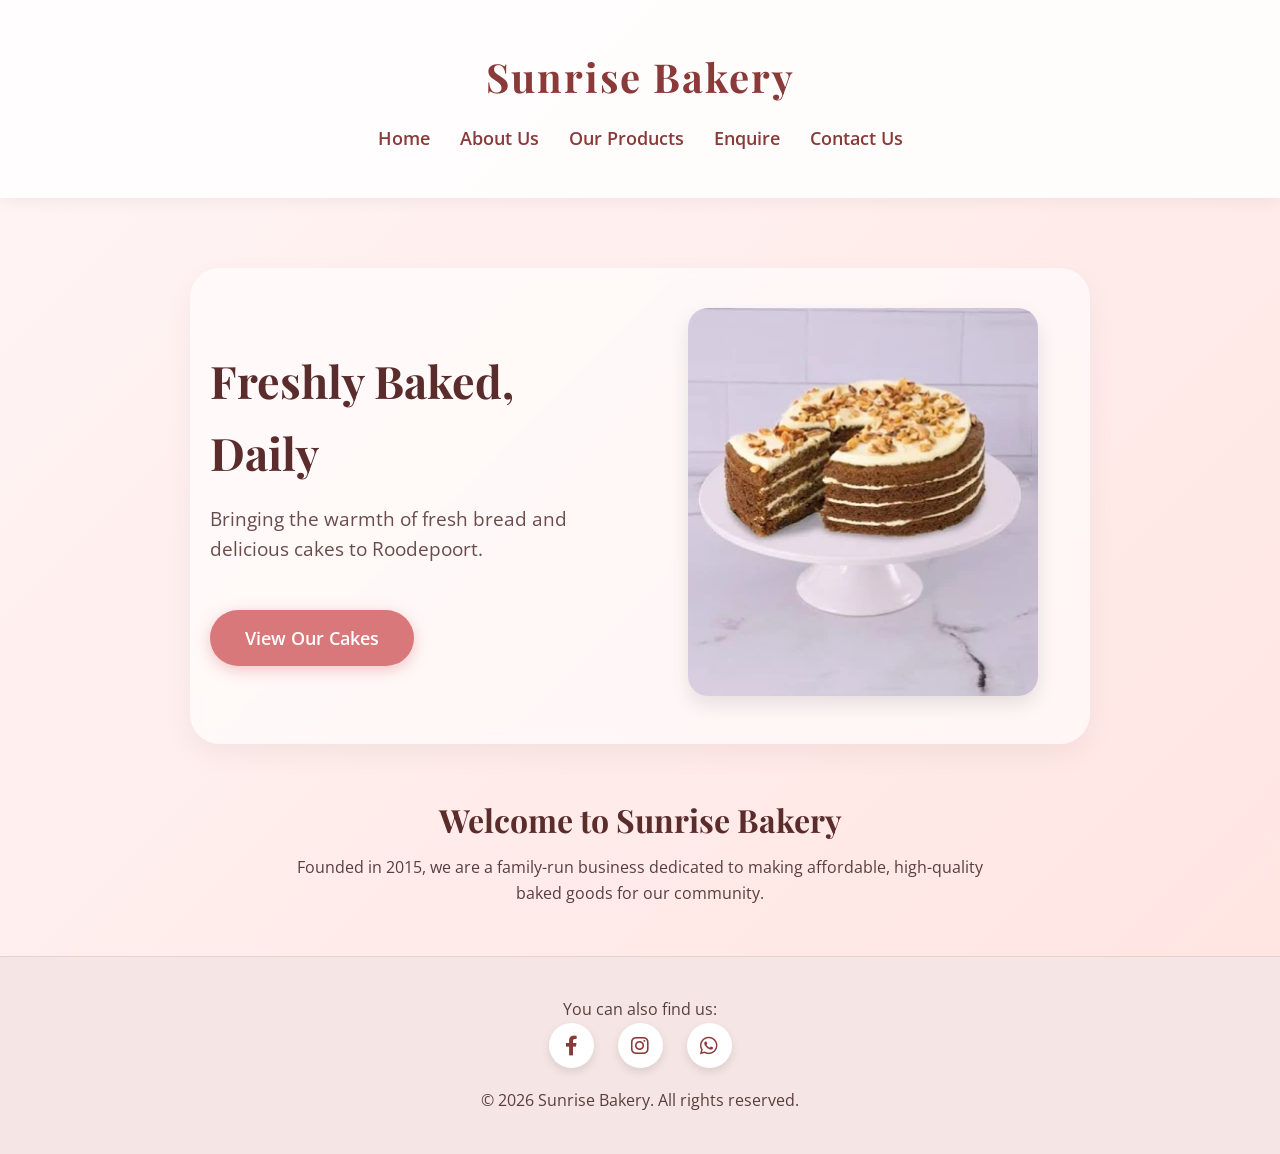
<file: index.html>
<!DOCTYPE html>
<html lang="en">
<head>
    <meta charset="UTF-8">
    <meta name="viewport" content="width=device-width, initial-scale=1.0">
    <title>Home | Sunrise Bakery</title>
    <meta name="description" content="Sunrise Bakery in Roodepoort offers fresh bread, cupcakes, and custom cakes for weddings and birthdays. Order online today!">
    <!-- Font Awesome for Social Media Icons -->
    <link rel="stylesheet" href="https://cdnjs.cloudflare.com/ajax/libs/font-awesome/6.0.0/css/all.min.css">
    <!-- Link to your stylesheet -->
    <link rel="stylesheet" href="./css/style.css">
</head>
<body>
    <header>
        <div class="container">
            <h1>Sunrise Bakery</h1>
            <nav>
                <ul>
                    <li><a href="index.html">Home</a></li>
                    <li><a href="about.html">About Us</a></li>
                    <li><a href="services.html">Our Products</a></li>
                    <li><a href="enquiry.html">Enquire</a></li>
                    <li><a href="contact.html">Contact Us</a></li>
                </ul>
            </nav>
        </div>
    </header>

    <main>
        <div class="container">
            <section id="hero">
                <div class="hero-content">
                    <h2>Freshly Baked, Daily</h2>
                    <p>Bringing the warmth of fresh bread and delicious cakes to Roodepoort.</p>
                    <a href="services.html" class="cta-button">View Our Cakes</a>
                </div>
                <div class="hero-image">
                    <img src="images/Cake1.png" alt="Delicious layered cake">
                </div>
            </section>

            <section id="intro">
                <h3>Welcome to Sunrise Bakery</h3>
                <p>Founded in 2015, we are a family-run business dedicated to making affordable, high-quality baked goods for our community.</p>
            </section>
        </div>
    </main>

    <footer>
        <div class="container">
            <p>You can also find us:</p>
            <div class="social-media-links">
                <a href="https://facebook.com" target="_blank" title="Facebook"><i class="fab fa-facebook-f"></i></a>
                <a href="https://instagram.com" target="_blank" title="Instagram"><i class="fab fa-instagram"></i></a>
                <a href="https://wa.me/27629099307" target="_blank" title="WhatsApp"><i class="fab fa-whatsapp"></i></a>
            </div>
            <p>&copy; 2026 Sunrise Bakery. All rights reserved.</p>
        </div>
    </footer>

    <!-- Back to Top Button -->
    <button id="topBtn" title="Go to top">Top</button>

    <!-- JavaScript for Back to Top -->
    <script src="js/script.js"></script>
</body>
</html>
</file>
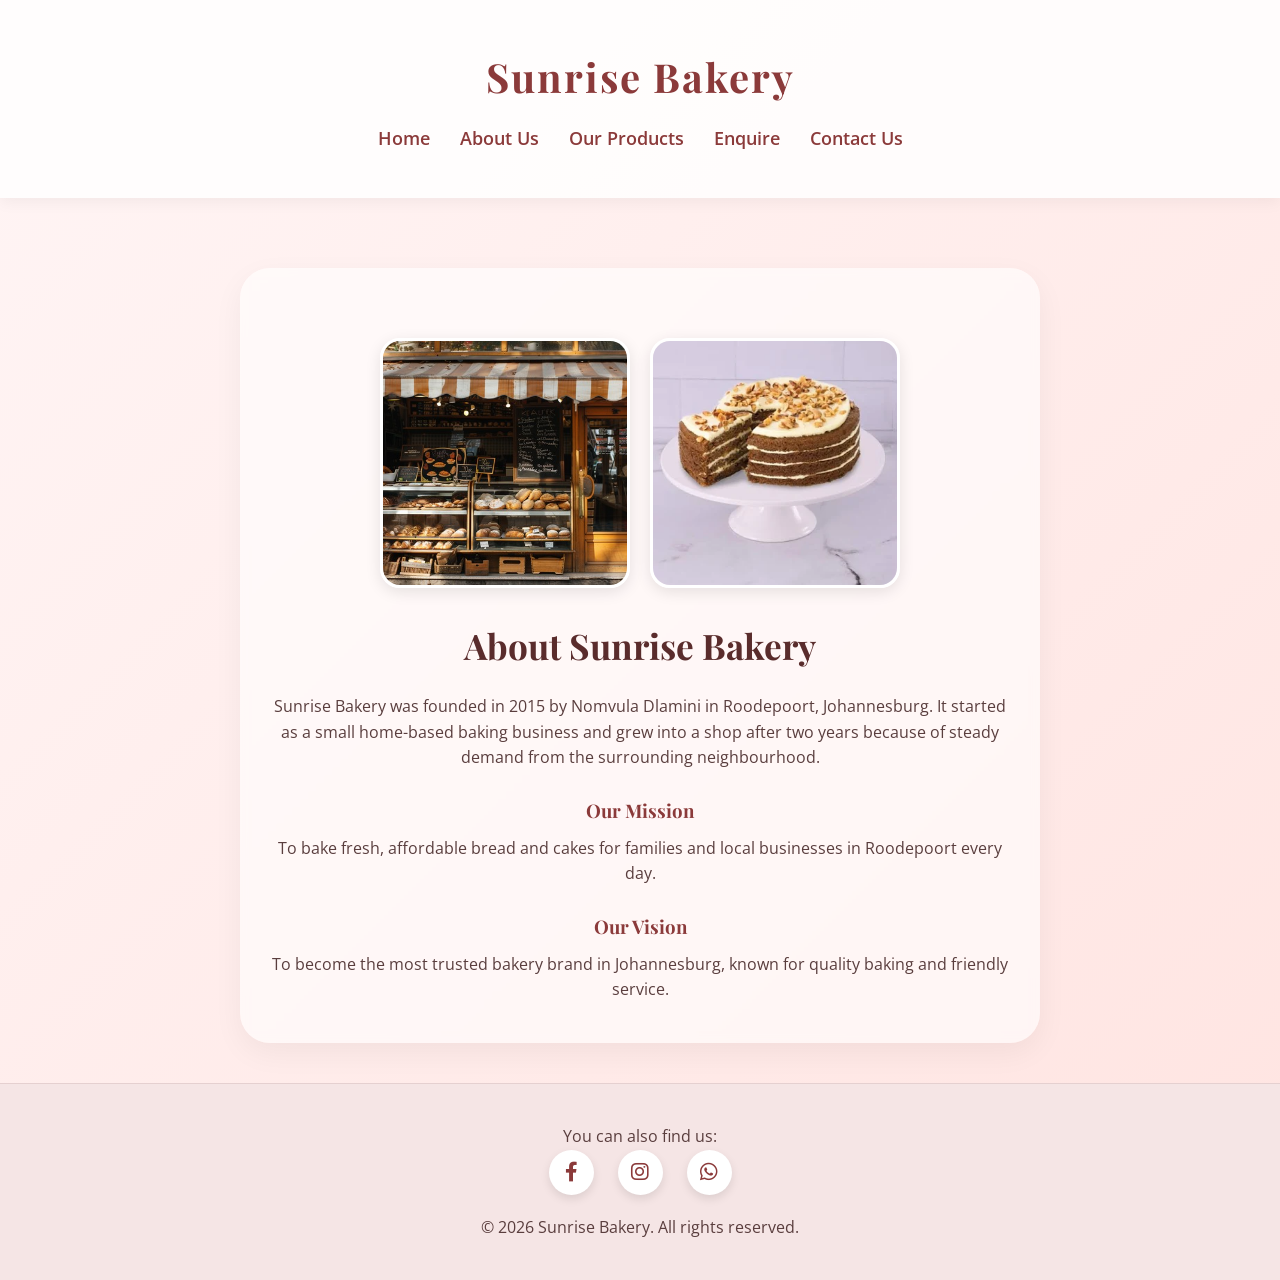
<file: about.html>
<!DOCTYPE html>
<html lang="en">
<head>
    <meta charset="UTF-8">
    <meta name="viewport" content="width=device-width, initial-scale=1.0">
    <title>About Us | Sunrise Bakery</title>
    <meta name="description" content="Learn about the history, mission, and vision of Sunrise Bakery, a family-run business serving fresh baked goods in Roodepoort since 2015.">
    <link rel="stylesheet" href="https://cdnjs.cloudflare.com/ajax/libs/font-awesome/6.0.0/css/all.min.css">
    <link rel="stylesheet" href="css/style.css">
</head>
<body>
    <header>
        <div class="container">
            <h1>Sunrise Bakery</h1>
            <nav>
                <ul>
                    <li><a href="index.html">Home</a></li>
                    <li><a href="about.html">About Us</a></li>
                    <li><a href="services.html">Our Products</a></li>
                    <li><a href="enquiry.html">Enquire</a></li>
                    <li><a href="contact.html">Contact Us</a></li>
                </ul>
            </nav>
        </div>
    </header>

    <main>
        <div class="container">
            <section class="content-page">
                
                <div class="about-pictures">
                    <img src="images/bakery1.png" alt="Our beautiful bakery shop">
                    <img src="images/Cake1.png" alt="Our delicious cakes">
                </div>

                <h2>About Sunrise Bakery</h2>
                <p>Sunrise Bakery was founded in 2015 by Nomvula Dlamini in Roodepoort, Johannesburg. It started as a small home-based baking business and grew into a shop after two years because of steady demand from the surrounding neighbourhood.</p>
                
                <h3>Our Mission</h3>
                <p>To bake fresh, affordable bread and cakes for families and local businesses in Roodepoort every day.</p>
                
                <h3>Our Vision</h3>
                <p>To become the most trusted bakery brand in Johannesburg, known for quality baking and friendly service.</p>
            </section>
        </div>
    </main>

    <footer>
        <div class="container">
            <p>You can also find us:</p>
            <div class="social-media-links">
                <a href="https://facebook.com" target="_blank" title="Facebook"><i class="fab fa-facebook-f"></i></a>
                <a href="https://instagram.com" target="_blank" title="Instagram"><i class="fab fa-instagram"></i></a>
                <a href="https://wa.me/27629099307" target="_blank" title="WhatsApp"><i class="fab fa-whatsapp"></i></a>
            </div>
            <p>&copy; 2026 Sunrise Bakery. All rights reserved.</p>
        </div>
    </footer>

    <button id="topBtn" title="Go to top">Top</button>
    <script src="js/script.js"></script>
</body>
</html>
</file>
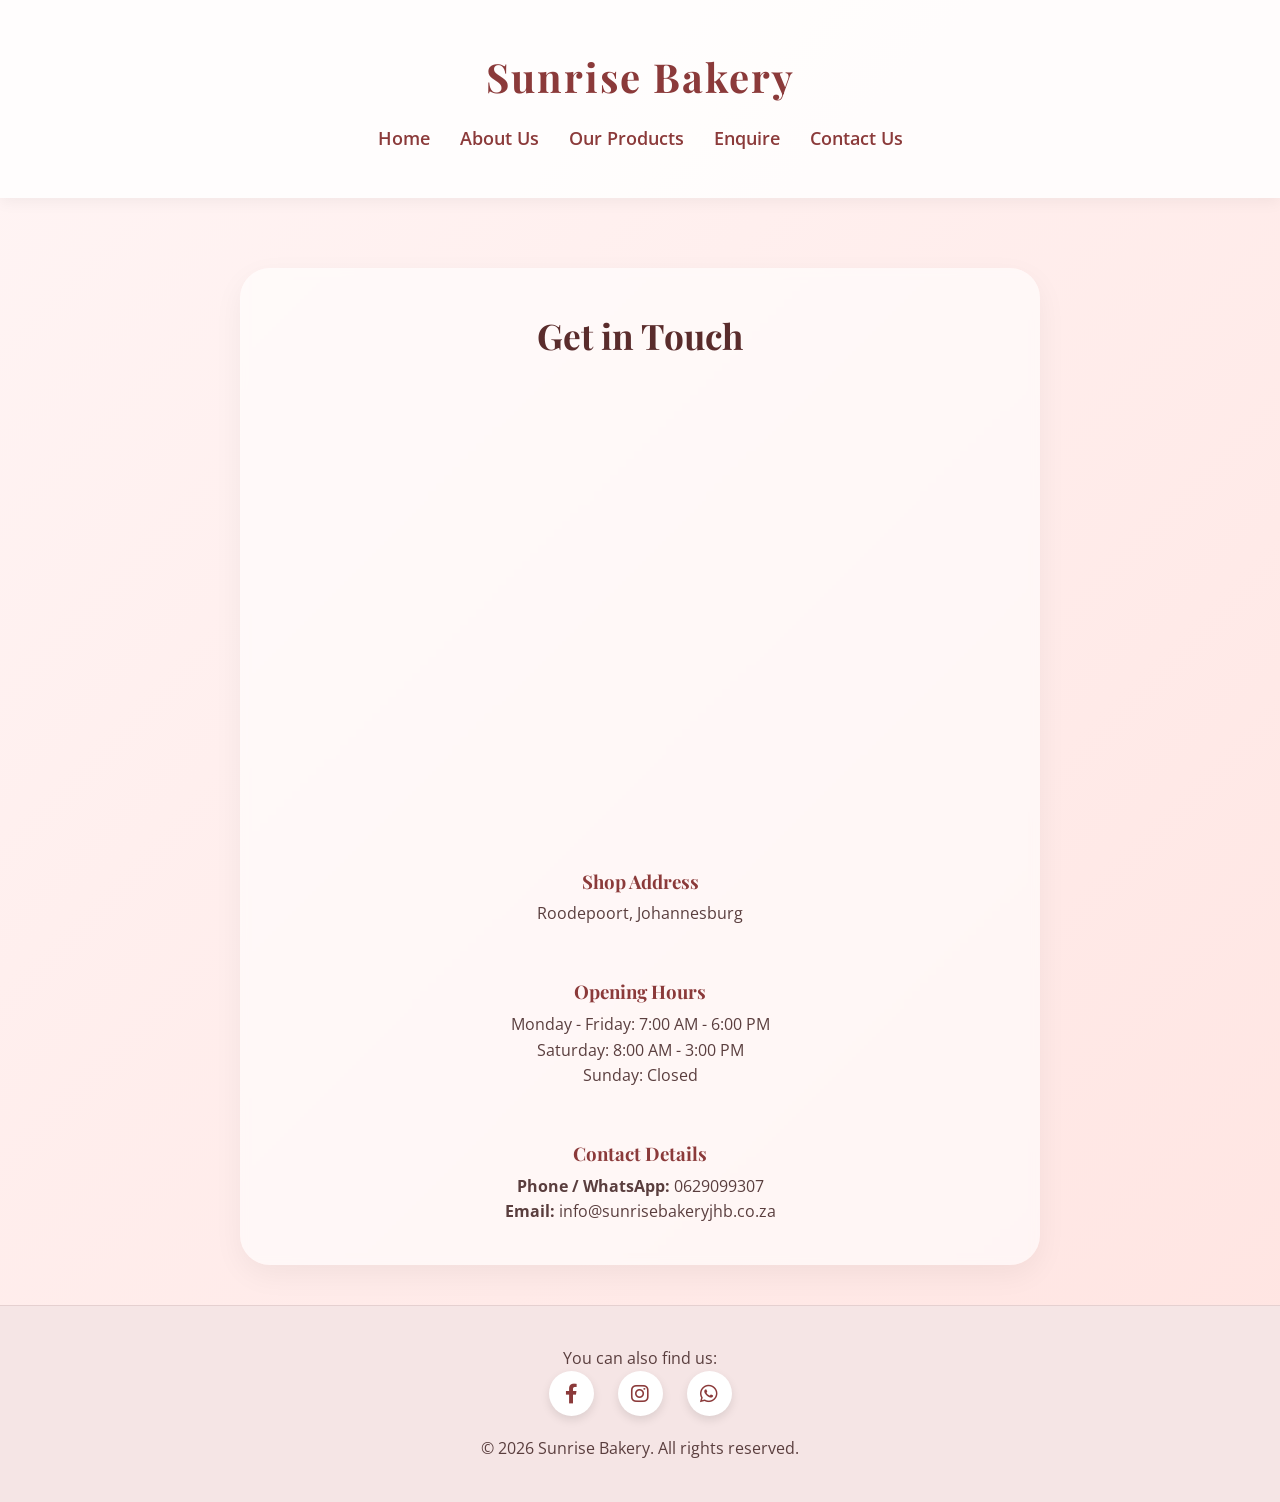
<file: contact.html>
<!DOCTYPE html>
<html lang="en">
<head>
    <meta charset="UTF-8">
    <meta name="viewport" content="width=device-width, initial-scale=1.0">
    <title>Contact Us | Sunrise Bakery</title>
    <meta name="description" content="Contact Sunrise Bakery in Roodepoort. View our shop address, opening hours, phone number, and email to get in touch with us.">
    <link rel="stylesheet" href="https://cdnjs.cloudflare.com/ajax/libs/font-awesome/6.0.0/css/all.min.css">
     <link rel="stylesheet" href="./css/style.css">
</head>
<body>
    <header>
        <div class="container">
            <h1>Sunrise Bakery</h1>
            <nav>
                <ul>
                    <li><a href="index.html">Home</a></li>
                    <li><a href="about.html">About Us</a></li>
                    <li><a href="services.html">Our Products</a></li>
                    <li><a href="enquiry.html">Enquire</a></li>
                    <li><a href="contact.html">Contact Us</a></li>
                </ul>
            </nav>
        </div>
    </header>

    <main>
        <div class="container">
            <section class="content-page">
                <h2>Get in Touch</h2>
                <!-- Google Map-->
                 <div class="map-containter">
                    <iframe src="https://www.google.com/maps/embed?pb=!1m18!1m12!1m3!1d114694.79593808757!2d27.885470191015628!3d-26.059314916997444!2m3!1f0!2f0!3f0!3m2!1i1024!2i768!4f13.1!3m3!1m2!1s0x1e959fc44e94e52b%3A0x21e34710a49d1963!2sRoodepoort!5e0!3m2!1sen!2sza!4v1793629436516!5m2!1sen!2sza" width="600" height="450" style="border:0;" allowfullscreen="" loading="lazy" referrerpolicy="strict-origin-when-cross-origin"></iframe>
                 </div>
                <div class="contact-info">
                    <div>
                        <h3>Shop Address</h3>
                        <p>Roodepoort, Johannesburg</p>
                    </div>
                    <div>
                        <h3>Opening Hours</h3>
                        <p>Monday - Friday: 7:00 AM - 6:00 PM<br>
                        Saturday: 8:00 AM - 3:00 PM<br>
                        Sunday: Closed</p>
                    </div>
                    <div>
                        <h3>Contact Details</h3>
                        <p><strong>Phone / WhatsApp:</strong> 0629099307</p>
                        <p><strong>Email:</strong> info@sunrisebakeryjhb.co.za</p>
                    </div>
                </div>
            </section>
        </div>
    </main>

    <footer>
        <div class="container">
            <p>You can also find us:</p>
            <div class="social-media-links">
                <a href="https://facebook.com" target="_blank" title="Facebook"><i class="fab fa-facebook-f"></i></a>
                <a href="https://instagram.com" target="_blank" title="Instagram"><i class="fab fa-instagram"></i></a>
                <a href="https://wa.me/27629099307" target="_blank" title="WhatsApp"><i class="fab fa-whatsapp"></i></a>
            </div>
            <p>&copy; 2026 Sunrise Bakery. All rights reserved.</p>
        </div>
    </footer>
    <button id="topBtn" title="Go to top">Top</button>

   <script src="js/script.js"></script>
</body>
</html>
</file>
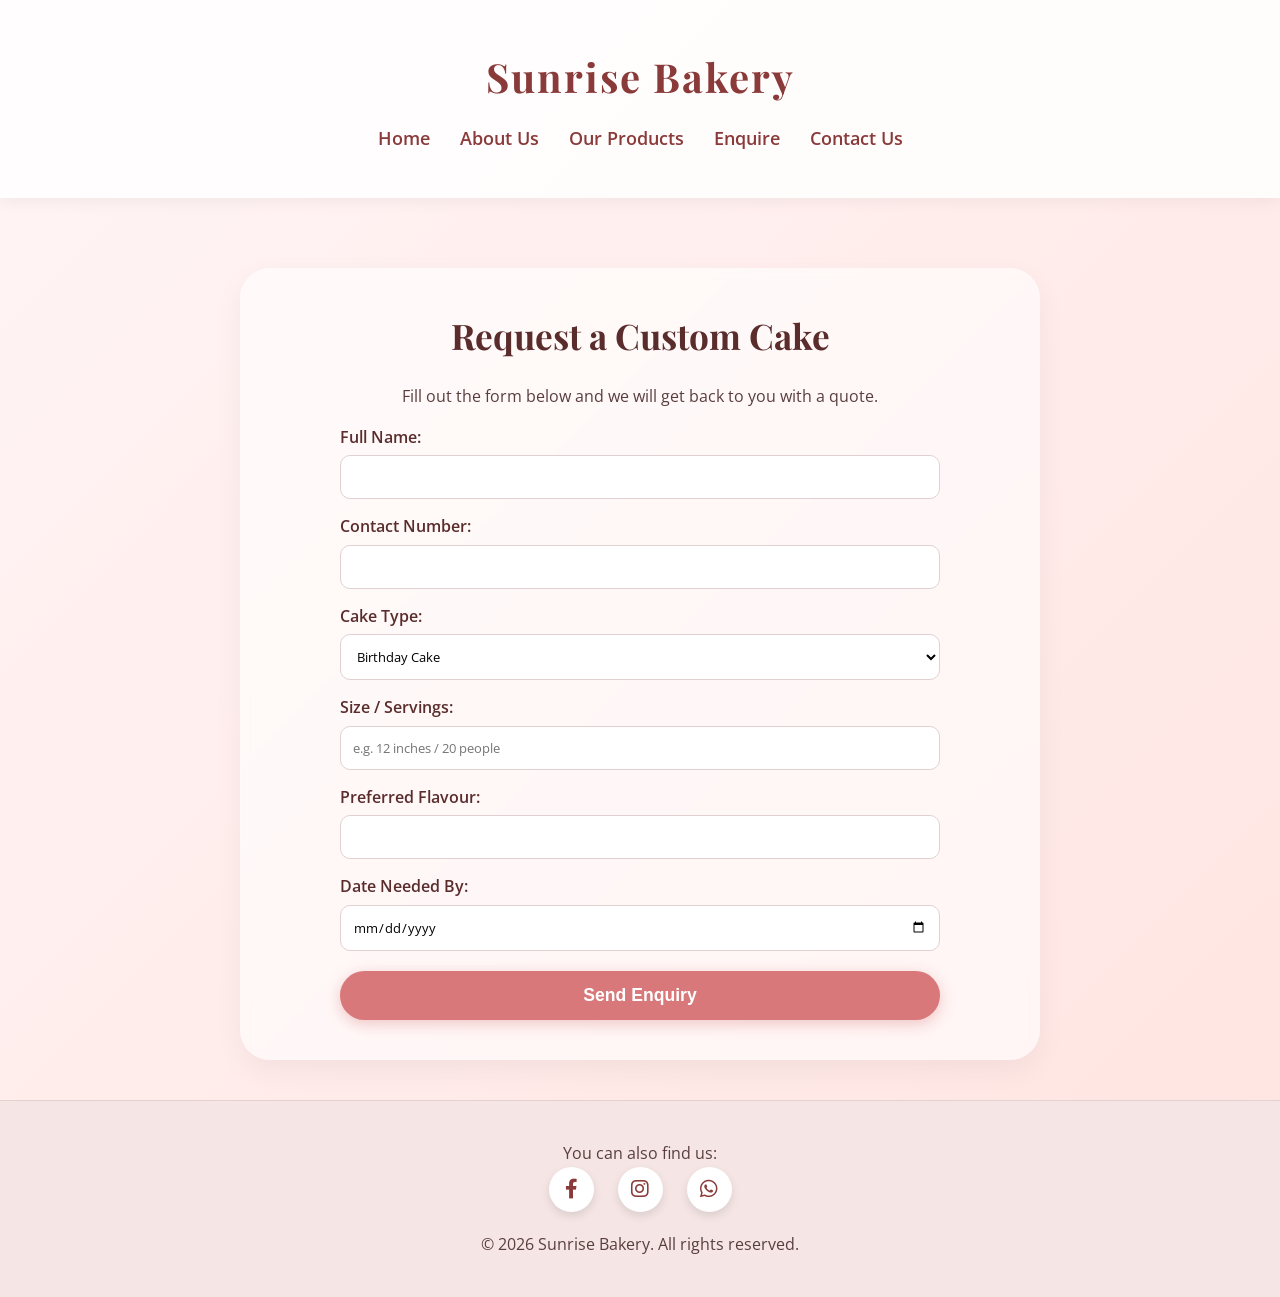
<file: enquiry.html>
<!DOCTYPE html>
<html lang="en">
<head>
    <meta charset="UTF-8">
    <meta name="viewport" content="width=device-width, initial-scale=1.0">
    <title>Enquire Now | Sunrise Bakery</title>
    <meta name="description" content="Order a custom cake for your next birthday, wedding, or event. Fill out our enquiry form and we will get back to you with a quote.">
    <link rel="stylesheet" href="https://cdnjs.cloudflare.com/ajax/libs/font-awesome/6.0.0/css/all.min.css">
    <link rel="stylesheet" href="./css/style.css">
</head>
<body>
    <header>
        <div class="container">
            <h1>Sunrise Bakery</h1>
            <nav>
                <ul>
                    <li><a href="index.html">Home</a></li>
                    <li><a href="about.html">About Us</a></li>
                    <li><a href="services.html">Our Products</a></li>
                    <li><a href="enquiry.html">Enquire</a></li>
                    <li><a href="contact.html">Contact Us</a></li>
                </ul>
            </nav>
        </div>
    </header>

    <main>
        <div class="container">
            <section class="content-page">
                <h2>Request a Custom Cake</h2>
                <p>Fill out the form below and we will get back to you with a quote.</p>
                
                <form onsubmit="return false;">
                    <label for="name">Full Name:</label>
                    <input type="text" id="name" name="name" required>

                    <label for="contact">Contact Number:</label>
                    <input type="tel" id="contact" name="contact" required>

                    <label for="type">Cake Type:</label>
                    <select id="type" name="type">
                        <option value="birthday">Birthday Cake</option>
                        <option value="wedding">Wedding Cake</option>
                        <option value="custom">Custom Design</option>
                    </select>

                    <label for="size">Size / Servings:</label>
                    <input type="text" id="size" name="size" placeholder="e.g. 12 inches / 20 people">

                    <label for="flavour">Preferred Flavour:</label>
                    <input type="text" id="flavour" name="flavour">

                    <label for="date">Date Needed By:</label>
                    <input type="date" id="date" name="date" required>

                    <button type="submit" class="cta-button">Send Enquiry</button>
                </form>
            </section>
        </div>
    </main>

    <footer>
        <div class="container">
            <p>You can also find us:</p>
            <div class="social-media-links">
                <a href="https://facebook.com" target="_blank" title="Facebook"><i class="fab fa-facebook-f"></i></a>
                <a href="https://instagram.com" target="_blank" title="Instagram"><i class="fab fa-instagram"></i></a>
                <a href="https://wa.me/27629099307" target="_blank" title="WhatsApp"><i class="fab fa-whatsapp"></i></a>
            </div>
            <p>&copy; 2026 Sunrise Bakery. All rights reserved.</p>
        </div>
    </footer>
    <button id="topBtn" title="Go to top">Top</button>
   <!-- Thank You Popup -->
    <div id="thankYouPopup" class="popup-overlay">
        <div class="popup-box">
            <h2>Thank You!</h2>
            <p>Your enquiry has been received. We truly appreciate your order and will contact you soon.</p>
            <button onclick="closePopup()" class="cta-button">Close</button>
        </div>
    </div>

<script src="js/script.js"></script>
   

</body>
</html>
</file>
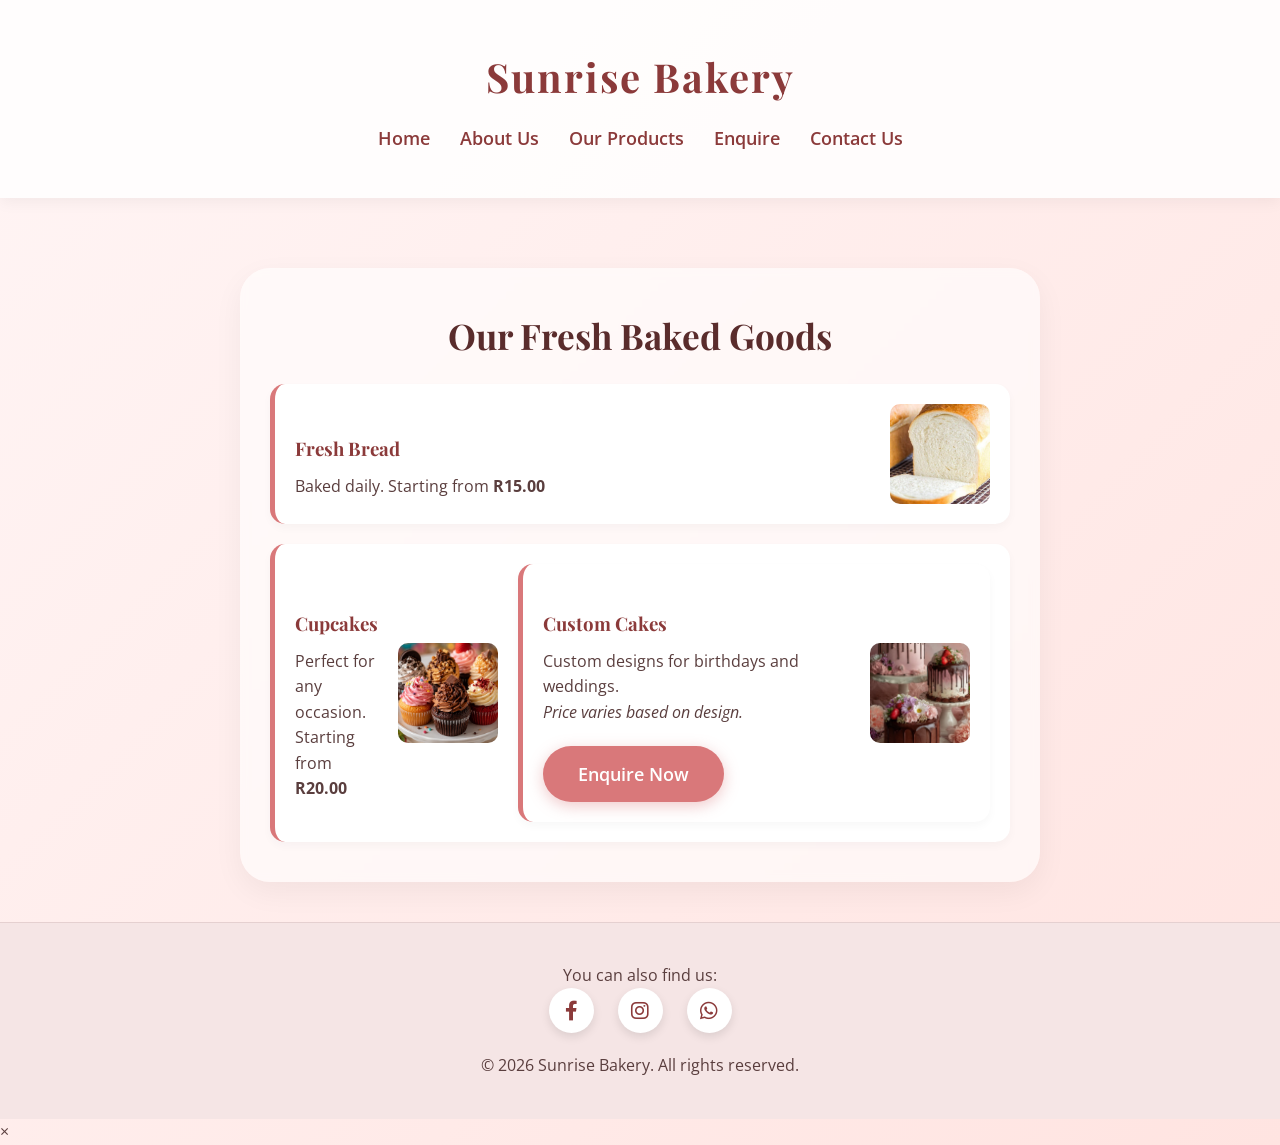
<file: services.html>
<!DOCTYPE html>
<html lang="en">
<head>
    <meta charset="UTF-8">
    <meta name="viewport" content="width=device-width, initial-scale=1.0">
    <title>Our Products | Sunrise Bakery</title>
    <meta name="description" content="View our menu of fresh bread, delicious cupcakes, and custom-designed cakes for any occasion. See our prices and enquire today!">
    <link rel="stylesheet" href="https://cdnjs.cloudflare.com/ajax/libs/font-awesome/6.0.0/css/all.min.css">
    <!-- THIS IS THE FIX: LINKING TO THE CSS FILE IN THE FOLDER -->
    <link rel="stylesheet" href="css/style.css">
</head>
<body>
    <header>
        <div class="container">
            <h1>Sunrise Bakery</h1>
            <nav>
                <ul>
                    <li><a href="index.html">Home</a></li>
                    <li><a href="about.html">About Us</a></li>
                    <li><a href="services.html">Our Products</a></li>
                    <li><a href="enquiry.html">Enquire</a></li>
                    <li><a href="contact.html">Contact Us</a></li>
                </ul>
            </nav>
        </div>
    </header>

    <main>
        <div class="container">
            <section class="content-page">
                <h2>Our Fresh Baked Goods</h2>
                <div class="product-grid">
                    <div class="product-item">
                        <div class="product-text">
                            <h3>Fresh Bread</h3>
                            <p>Baked daily. Starting from <strong>R15.00</strong></p>
                        </div>
                        <img src="images/bread.jpeg" alt="Fresh Bread">
                    </div>
                    <div class="product-item">
                        <div class="product-text">
                            <h3>Cupcakes</h3>
                            <p>Perfect for any occasion. Starting from <strong>R20.00</strong></p>
                        </div>
                        <img src="images/cupcakes.jpeg" alt="Cupcakes"
                    </div>

                    <div class="product-item">
                        <div class="product-text">
                            <h3>Custom Cakes</h3>
                            <p>Custom designs for birthdays and weddings.</p>
                            <p><em>Price varies based on design.</em></p>
                            <a href="enquiry.html" class="cta-button">Enquire Now</a>
                        </div>
                        <img src="images/cakes.jpeg" alt="Custom Cakes">
                    </div>
                </div>
            </section>
        </div>
    </main>

    <footer>
        <div class="container">
            <p>You can also find us:</p>
            <div class="social-media-links">
                <a href="https://facebook.com" target="_blank" title="Facebook"><i class="fab fa-facebook-f"></i></a>
                <a href="https://instagram.com" target="_blank" title="Instagram"><i class="fab fa-instagram"></i></a>
                <a href="https://wa.me/27629099307" target="_blank" title="WhatsApp"><i class="fab fa-whatsapp"></i></a>
            </div>
            <p>&copy; 2026 Sunrise Bakery. All rights reserved.</p>
        </div>
    </footer>
      <!-- Back to Top Button -->
    <button id="topBtn" title="Go to top">Top</button>

    <!-- JavaScript for Back to Top -->
    <script src="js/script.js"></script>
        <!-- Lightbox Popup -->
    <div id="lightbox" class="lightbox" onclick="closeLightbox()">
        <span class="close">&times;</span>
        <img class="lightbox-content" id="lightbox-img">
    </div>
</body>
</html>
</file>
<file: css/style.css>
/* =========================================================
             SUNRISE BAKERY  MAIN STYLESHEET 
   ========================================================= */

/* GLOBAL FONTS & BASE STYLES (Used on every page) */
@import url('https://fonts.googleapis.com/css2?family=Playfair+Display:ital,wght@0,400;0,700;1,400&family=Open+Sans:wght@300;400;600&display=swap');

* { margin: 0; padding: 0; box-sizing: border-box; }

body {
    background: linear-gradient(135deg, #fff5f5 0%, #ffe4e1 100%);
    font-family: 'Open Sans', sans-serif;
    color: #5a3e3e;
    line-height: 1.6;
    min-height: 100vh;
    display: flex;
    flex-direction: column;
}

.container { width: 90%; max-width: 1100px; margin: 0 auto; padding: 20px 0; }


/* ---------------------------------------------------------
   HEADER & NAVIGATION MENU (Appears on every page)
   --------------------------------------------------------- */
header {
    background-color: rgba(255, 255, 255, 0.85);
    padding: 25px 0;
    box-shadow: 0 4px 15px rgba(0,0,0,0.05);
    margin-bottom: 30px;
}
header h1 {
    font-family: 'Playfair Display', serif;
    font-size: 2.5rem;
    color: #8b3a3a;
    text-align: center;
    letter-spacing: 2px;
    margin-bottom: 15px;
}
nav ul {
    list-style: none;
    text-align: center;
    display: flex;
    justify-content: center;
    gap: 30px;
    flex-wrap: wrap;
}
nav ul li a {
    text-decoration: none;
    color: #8b3a3a;
    font-weight: 600;
    font-size: 1.1rem;
    transition: color 0.3s ease, transform 0.2s;
    display: inline-block;
}
nav ul li a:hover { color: #d9787a; transform: scale(1.05); }


/* ---------------------------------------------------------
   HOMEPAGE (index.html)
   --------------------------------------------------------- */
#hero {
    background: rgba(255, 255, 255, 0.6);
    backdrop-filter: blur(5px);
    padding: 40px 20px;
    border-radius: 30px;
    box-shadow: 0 10px 30px rgba(0,0,0,0.05);
    margin: 20px auto;
    max-width: 900px;
    display: flex;
    align-items: center;
    justify-content: space-between;
    gap: 30px;
    flex-wrap: wrap;
}
.hero-content { flex: 1; text-align: left; min-width: 250px; }
.hero-content h2 { font-family: 'Playfair Display', serif; font-size: 2.8rem; color: #5a2c2c; margin-bottom: 15px; }
.hero-content p { font-size: 1.2rem; color: #6b4b4b; margin-bottom: 25px; }
.hero-image { flex: 1; text-align: center; min-width: 250px; }
.hero-image img { max-width: 100%; height: auto; width: 350px; border-radius: 20px; box-shadow: 0 8px 20px rgba(0,0,0,0.1); }

#intro { text-align: center; padding: 30px 0; max-width: 700px; margin: 0 auto; }
#intro h3 { font-family: 'Playfair Display', serif; font-size: 2rem; color: #5a2c2c; margin-bottom: 10px; }


/* ---------------------------------------------------------
   ABOUT US PAGE (about.html)
   --------------------------------------------------------- */
.content-page {
    background: rgba(255, 255, 255, 0.6);
    backdrop-filter: blur(5px);
    padding: 40px 30px;
    border-radius: 30px;
    box-shadow: 0 10px 30px rgba(0,0,0,0.05);
    margin: 20px auto;
    max-width: 800px;
    text-align: center;
}
.content-page h2 { font-family: 'Playfair Display', serif; font-size: 2.2rem; color: #5a2c2c; margin-bottom: 20px; }
.content-page h3 { font-family: 'Playfair Display', serif; color: #8b3a3a; margin-top: 25px; margin-bottom: 10px; }
.about-pictures { display: flex; justify-content: center; gap: 20px; flex-wrap: wrap; margin: 30px 0; }
.about-pictures img { width: 250px; height: 250px; object-fit: cover; border-radius: 20px; box-shadow: 0 4px 15px rgba(0,0,0,0.1); border: 3px solid #fff; }


/* ---------------------------------------------------------
   PRODUCTS / SERVICES PAGE (services.html)
   --------------------------------------------------------- */
/* 6. Product Grid (Services Page) */
.product-grid { display: flex; flex-direction: column; gap: 20px; text-align: left; width: 100%;}
.product-item { 
    background: #fff; padding: 20px; border-radius: 15px; box-shadow: 0 4px 10px rgba(0,0,0,0.03); border-left: 5px solid #d9787a;
    display: flex; align-items: center; justify-content: space-between; gap: 20px;
}
.product-item img { width: 100px; height: 100px; object-fit: cover; border-radius: 10px; flex-shrink: 0; }
.product-text { flex: 1; text-align: left; }
/* ---------------------------------------------------------
   ENQUIRY FORM PAGE (enquiry.html)
   --------------------------------------------------------- */
form { display: flex; flex-direction: column; max-width: 600px; margin: 0 auto; text-align: left; }
form label { margin-top: 15px; font-weight: 600; color: #5a2c2c; }
form input, form select { padding: 12px; margin-top: 5px; border: 1px solid #e0d0d0; border-radius: 10px; background-color: #fff; width: 100%; font-family: 'Open Sans', sans-serif; }
form input:focus, form select:focus { outline: 2px solid #d9787a; border: none; }


/* ---------------------------------------------------------
   CONTACT PAGE (contact.html)
   --------------------------------------------------------- */
.contact-info { display: flex; flex-direction: column; gap: 25px; max-width: 500px; margin: 0 auto; }
.contact-info h3 { font-family: 'Playfair Display', serif; color: #8b3a3a; margin-bottom: 5px; }


/* ---------------------------------------------------------
   BUTTONS (Used on Home & Services pages)
   --------------------------------------------------------- */
.cta-button {
    display: inline-block;
    background-color: #d9787a;
    color: #ffffff;
    padding: 14px 35px;
    text-decoration: none;
    border-radius: 50px;
    font-weight: 600;
    font-size: 1.1rem;
    box-shadow: 0 4px 15px rgba(217, 120, 122, 0.4);
    transition: all 0.3s ease;
    border: none;
    cursor: pointer;
    margin-top: 20px;
}
.cta-button:hover { background-color: #c25e60; transform: translateY(-3px); box-shadow: 0 6px 20px rgba(217, 120, 122, 0.5); }


/* ---------------------------------------------------------
   FOOTER & SOCIAL MEDIA ICONS (Appears on every page)
   --------------------------------------------------------- */
footer { background-color: #f5e5e5; color: #5a3e3e; text-align: center; padding: 20px; margin-top: auto; border-top: 1px solid #e5d0d0; }
.social-media-links { text-align: center; margin-bottom: 20px; }
.social-media-links a {
    display: inline-flex;
    justify-content: center;
    align-items: center;
    width: 45px;
    height: 45px;
    background-color: #ffffff;
    color: #8b3a3a;
    border-radius: 50%;
    margin: 0 10px;
    text-decoration: none;
    font-size: 20px;
    box-shadow: 0 4px 10px rgba(0,0,0,0.1);
    transition: all 0.3s ease;
}
.social-media-links a:hover { background-color: #d9787a; color: #ffffff; transform: translateY(-3px); }

/* Back to Top Button */
#topBtn {
    display: none;         /* Hidden by default */
    position: fixed;       /* Floats on the screen */
    bottom: 20px;          /* 20px from the bottom */
    right: 30px;           /* 30px from the right side */
    z-index: 99;
    border: none;
    outline: none;
    background-color: #d9787a;  /* Pink background */
    color: white;
    cursor: pointer;
    padding: 15px;
    border-radius: 10px;   /* Rounded corners */
    font-size: 18px;
    box-shadow: 0 2px 5px rgba(0,0,0,0.2);
    font-family: 'Open Sans', sans-serif;
    transition: all 0.3s ease;
}
#topBtn:hover { 
    background-color: #c25e60; 
    transform: translateY(-3px); 
}
/* Google Map Styling */
.map-container {
    margin: 20px auto;
    max-width: 800px;
    border-radius: 15px;
    overflow: hidden;
    box-shadow: 0 4px 15px rgba(0,0,0,0.1);
    border: 3px solid #8b3a3a;
}
.map-container iframe {
    width: 100%;
    height: 350px;
    border: 0;
}
/* PART 3: CSS ANIMATIONS */
@keyframes fadeInUp {
    from {
        opacity: 0;
        transform: translateY(30px);
    }
    to {
        opacity: 1;
        transform: translateY(0);
    }
}

/* Apply the animation to the Hero section and Content Pages */
#hero, .content-page {
    animation: fadeInUp 1s ease-out forwards;
}

/* Make buttons pulse slightly when hovered */
.cta-button {
    transition: all 0.3s ease;
}

.cta-button:hover {
    animation: pulse 1.5s infinite;
}

@keyframes pulse {
    0% { transform: scale(1); }
    50% { transform: scale(1.05); }
    100% { transform: scale(1); }
}
/* -------
--------------------------------------------------
            RESPONSIVE DESIGN 
   --------------------------------------------------------- */
@media screen and (max-width: 768px) {
    header h1 { font-size: 1.8rem; }
    nav ul { flex-direction: column; gap: 15px; text-align: center; }
    #hero { flex-direction: column; text-align: center; }
    .hero-content, .hero-image { min-width: 100%; }
    .hero-image img { width: 80%; }
    form input, form select, .cta-button { width: 100%; }
    .about-pictures img { width: 100%; height: auto; }
}
/* =========================================
       THANK YOU  (Pink & Burgundy)
   ========================================= */
.popup-overlay {
    display: none; /* Hidden by default */
    position: fixed;
    top: 0; left: 0;
    width: 100%; height: 100%;
    background-color: rgba(90, 62, 62, 0.5); /* Semi-transparent background */
    justify-content: center;
    align-items: center;
    z-index: 1000;
}

.popup-box {
    background: linear-gradient(135deg, #fff5f5 0%, #ffe4e1 100%); /* Pink background */
    padding: 40px;
    border-radius: 20px;
    text-align: center;
    max-width: 450px;
    box-shadow: 0 10px 40px rgba(0,0,0,0.2);
    border: 3px solid #8b3a3a; /* Burgundy border */
    animation: popIn 0.3s ease-out;
}

.popup-box h2 {
    font-family: 'Playfair Display', serif;
    color: #8b3a3a; /* BURGUNDY HEADING */
    font-size: 2rem;
    margin-bottom: 15px;
}

.popup-box p {
    font-size: 1.1rem;
    color: #5a3e3e;
    margin-bottom: 20px;
    line-height: 1.6;
}

@keyframes popIn {
    0% { transform: scale(0.8); opacity: 0; }
    100% { transform: scale(1); opacity: 1; }
}
</file>
